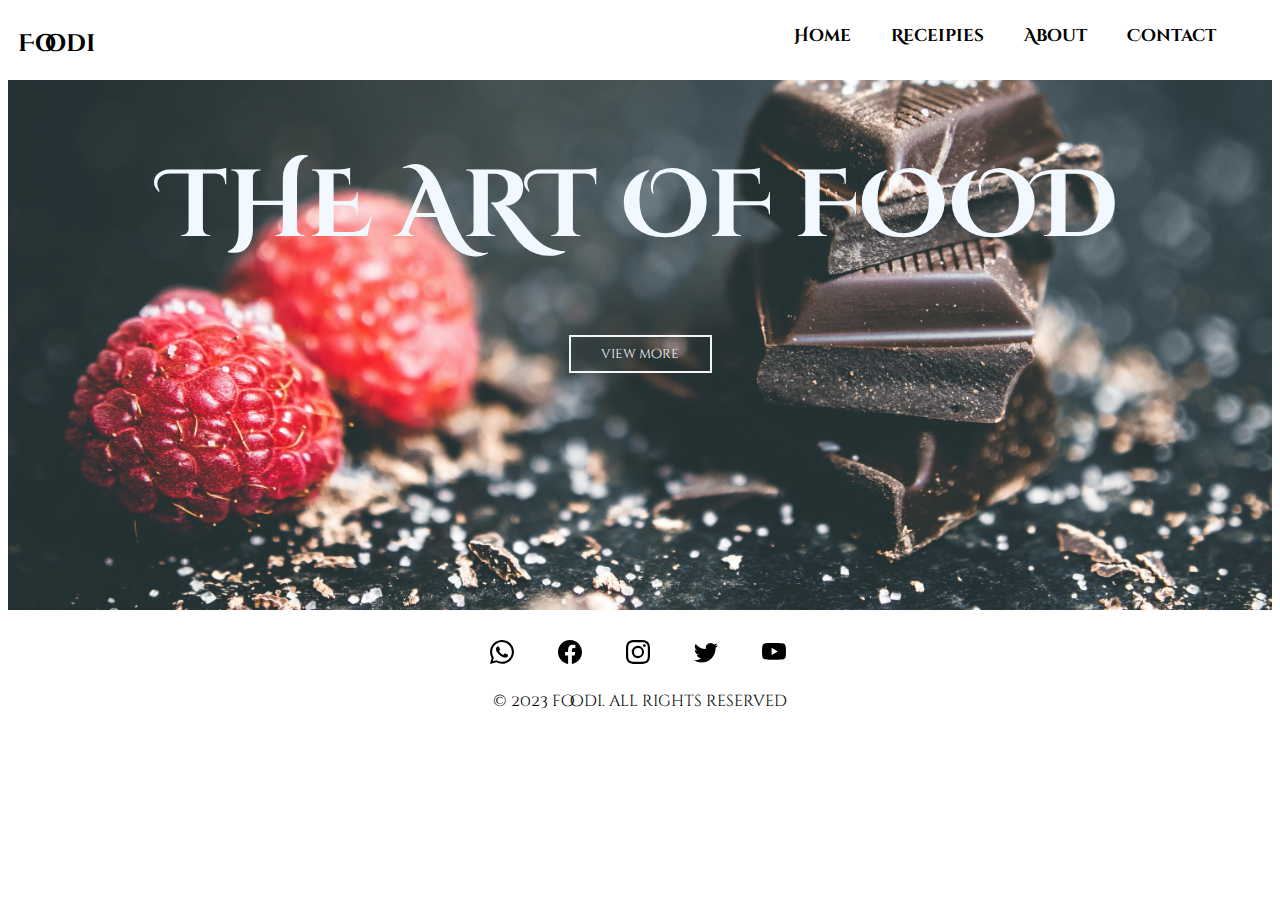
<file: index.html>
<!DOCTYPE html>
<html lang="en">

<head>
    <meta charset="UTF-8">
    <meta http-equiv="X-UA-Compatible" content="IE=edge">
    <meta name="viewport" content="width=device-width, initial-scale=1.0">

    <!-- bootstrap -->


    <!-- Google fonts -->
    <link rel="preconnect" href="https://fonts.googleapis.com">
    <link rel="preconnect" href="https://fonts.gstatic.com" crossorigin>
    <link href="https://fonts.googleapis.com/css2?family=Cinzel+Decorative&display=swap" rel="stylesheet">
    <!-- CSS stylesheet -->
    <link rel="stylesheet" href="./style.css">
    <title>Foodi</title>
</head>

<body>
    <!-- Header -->
    <header>
        <!-- Navbar -->
        <div class="navbar">
            <div id="nav">
                <div class="logo">
                    <li><a href="./index.html">
                            <h2>Foodi</h2>
                        </a> </li>
                </div>
                <div class="navli">
                    <ul>
                        <li><a href="./index.html">Home</a> </li>
                        <li><a href="./Receipies.html">Receipies</a> </li>
                        <li><a href="./about.html">About</a> </li>
                        <li><a href="./contact.html">Contact</a> </li>
                    </ul>
                </div>
            </div>
            <div id="phnav">
                <div class="phlogo">
                    <a href="./index.html">
                        <h2>Foodi</h2>
                    </a>
                </div>
                <div class="phnavli">
                    <ul>
                        <li><a href="./index.html">Home</a> </li>
                        <li><a href="./Receipies.html">Receipies</a> </li>
                        <li><a href="./about.html">About</a> </li>
                        <li><a href="./contact.html">Contact</a> </li>
                    </ul>
                </div>
            </div>
        </div>
    </header>

    <!-- main body -->
    <main id='main1'>
        <div id="mbox">
            <h1 class="mheading"> THE ART OF FOOD</h1>
            <div><a href="./Receipies.html">
                    <button type="link" class="btn">
                        view more
                    </button></a>
            </div>
        </div>

    </main>
    <footer>
        <div id="contact">
            <div id="iconbox">
                <!-- whatsapp icon -->
                <a href="http://">
                    <svg xmlns="http://www.w3.org/2000/svg" width="16" height="16" fill="currentColor"
                        class="bi bi-whatsapp icons" viewBox="0 0 16 16">
                        <path
                            d="M13.601 2.326A7.854 7.854 0 0 0 7.994 0C3.627 0 .068 3.558.064 7.926c0 1.399.366 2.76 1.057 3.965L0 16l4.204-1.102a7.933 7.933 0 0 0 3.79.965h.004c4.368 0 7.926-3.558 7.93-7.93A7.898 7.898 0 0 0 13.6 2.326zM7.994 14.521a6.573 6.573 0 0 1-3.356-.92l-.24-.144-2.494.654.666-2.433-.156-.251a6.56 6.56 0 0 1-1.007-3.505c0-3.626 2.957-6.584 6.591-6.584a6.56 6.56 0 0 1 4.66 1.931 6.557 6.557 0 0 1 1.928 4.66c-.004 3.639-2.961 6.592-6.592 6.592zm3.615-4.934c-.197-.099-1.17-.578-1.353-.646-.182-.065-.315-.099-.445.099-.133.197-.513.646-.627.775-.114.133-.232.148-.43.05-.197-.1-.836-.308-1.592-.985-.59-.525-.985-1.175-1.103-1.372-.114-.198-.011-.304.088-.403.087-.088.197-.232.296-.346.1-.114.133-.198.198-.33.065-.134.034-.248-.015-.347-.05-.099-.445-1.076-.612-1.47-.16-.389-.323-.335-.445-.34-.114-.007-.247-.007-.38-.007a.729.729 0 0 0-.529.247c-.182.198-.691.677-.691 1.654 0 .977.71 1.916.81 2.049.098.133 1.394 2.132 3.383 2.992.47.205.84.326 1.129.418.475.152.904.129 1.246.08.38-.058 1.171-.48 1.338-.943.164-.464.164-.86.114-.943-.049-.084-.182-.133-.38-.232z" />

                    </svg>
                </a>

                <!-- facebook icon -->
                <a href="http://">
                    <svg xmlns="http://www.w3.org/2000/svg" width="16" height="16" fill="currentColor"
                        class="bi bi-facebook icons" viewBox="0 0 16 16" c>
                        <path
                            d="M16 8.049c0-4.446-3.582-8.05-8-8.05C3.58 0-.002 3.603-.002 8.05c0 4.017 2.926 7.347 6.75 7.951v-5.625h-2.03V8.05H6.75V6.275c0-2.017 1.195-3.131 3.022-3.131.876 0 1.791.157 1.791.157v1.98h-1.009c-.993 0-1.303.621-1.303 1.258v1.51h2.218l-.354 2.326H9.25V16c3.824-.604 6.75-3.934 6.75-7.951z" />
                    </svg>
                </a>
                <!-- instagram icon -->
                <a href="http://">
                    <svg xmlns="http://www.w3.org/2000/svg" width="16" height="16" fill="currentColor"
                        class="bi icons bi-instagram" viewBox="0 0 16 16">
                        <path
                            d="M8 0C5.829 0 5.556.01 4.703.048 3.85.088 3.269.222 2.76.42a3.917 3.917 0 0 0-1.417.923A3.927 3.927 0 0 0 .42 2.76C.222 3.268.087 3.85.048 4.7.01 5.555 0 5.827 0 8.001c0 2.172.01 2.444.048 3.297.04.852.174 1.433.372 1.942.205.526.478.972.923 1.417.444.445.89.719 1.416.923.51.198 1.09.333 1.942.372C5.555 15.99 5.827 16 8 16s2.444-.01 3.298-.048c.851-.04 1.434-.174 1.943-.372a3.916 3.916 0 0 0 1.416-.923c.445-.445.718-.891.923-1.417.197-.509.332-1.09.372-1.942C15.99 10.445 16 10.173 16 8s-.01-2.445-.048-3.299c-.04-.851-.175-1.433-.372-1.941a3.926 3.926 0 0 0-.923-1.417A3.911 3.911 0 0 0 13.24.42c-.51-.198-1.092-.333-1.943-.372C10.443.01 10.172 0 7.998 0h.003zm-.717 1.442h.718c2.136 0 2.389.007 3.232.046.78.035 1.204.166 1.486.275.373.145.64.319.92.599.28.28.453.546.598.92.11.281.24.705.275 1.485.039.843.047 1.096.047 3.231s-.008 2.389-.047 3.232c-.035.78-.166 1.203-.275 1.485a2.47 2.47 0 0 1-.599.919c-.28.28-.546.453-.92.598-.28.11-.704.24-1.485.276-.843.038-1.096.047-3.232.047s-2.39-.009-3.233-.047c-.78-.036-1.203-.166-1.485-.276a2.478 2.478 0 0 1-.92-.598 2.48 2.48 0 0 1-.6-.92c-.109-.281-.24-.705-.275-1.485-.038-.843-.046-1.096-.046-3.233 0-2.136.008-2.388.046-3.231.036-.78.166-1.204.276-1.486.145-.373.319-.64.599-.92.28-.28.546-.453.92-.598.282-.11.705-.24 1.485-.276.738-.034 1.024-.044 2.515-.045v.002zm4.988 1.328a.96.96 0 1 0 0 1.92.96.96 0 0 0 0-1.92zm-4.27 1.122a4.109 4.109 0 1 0 0 8.217 4.109 4.109 0 0 0 0-8.217zm0 1.441a2.667 2.667 0 1 1 0 5.334 2.667 2.667 0 0 1 0-5.334z" />
                    </svg>
                </a>
                <!-- twitter icon -->
                <a href="http://">
                    <svg xmlns="http://www.w3.org/2000/svg" width="16" height="16" fill="currentColor"
                        class="bi bi-twitter icons" viewBox="0 0 16 16">
                        <path
                            d="M5.026 15c6.038 0 9.341-5.003 9.341-9.334 0-.14 0-.282-.006-.422A6.685 6.685 0 0 0 16 3.542a6.658 6.658 0 0 1-1.889.518 3.301 3.301 0 0 0 1.447-1.817 6.533 6.533 0 0 1-2.087.793A3.286 3.286 0 0 0 7.875 6.03a9.325 9.325 0 0 1-6.767-3.429 3.289 3.289 0 0 0 1.018 4.382A3.323 3.323 0 0 1 .64 6.575v.045a3.288 3.288 0 0 0 2.632 3.218 3.203 3.203 0 0 1-.865.115 3.23 3.23 0 0 1-.614-.057 3.283 3.283 0 0 0 3.067 2.277A6.588 6.588 0 0 1 .78 13.58a6.32 6.32 0 0 1-.78-.045A9.344 9.344 0 0 0 5.026 15z" />
                    </svg>
                </a>
                <!-- youtube icon -->
                <a href="http://">
                    <svg xmlns="http://www.w3.org/2000/svg" width="16" height="16" fill="currentColor"
                        class="bi icons bi-youtube" viewBox="0 0 16 16">
                        <path
                            d="M8.051 1.999h.089c.822.003 4.987.033 6.11.335a2.01 2.01 0 0 1 1.415 1.42c.101.38.172.883.22 1.402l.01.104.022.26.008.104c.065.914.073 1.77.074 1.957v.075c-.001.194-.01 1.108-.082 2.06l-.008.105-.009.104c-.05.572-.124 1.14-.235 1.558a2.007 2.007 0 0 1-1.415 1.42c-1.16.312-5.569.334-6.18.335h-.142c-.309 0-1.587-.006-2.927-.052l-.17-.006-.087-.004-.171-.007-.171-.007c-1.11-.049-2.167-.128-2.654-.26a2.007 2.007 0 0 1-1.415-1.419c-.111-.417-.185-.986-.235-1.558L.09 9.82l-.008-.104A31.4 31.4 0 0 1 0 7.68v-.123c.002-.215.01-.958.064-1.778l.007-.103.003-.052.008-.104.022-.26.01-.104c.048-.519.119-1.023.22-1.402a2.007 2.007 0 0 1 1.415-1.42c.487-.13 1.544-.21 2.654-.26l.17-.007.172-.006.086-.003.171-.007A99.788 99.788 0 0 1 7.858 2h.193zM6.4 5.209v4.818l4.157-2.408L6.4 5.209z" />
                    </svg>
                </a>
            </div>
        </div>
    </footer>
    <footer>
        <div id="foot">
            © 2023 foodi. all rights reserved
        </div>
    </footer>


</body>

</html>
</file>
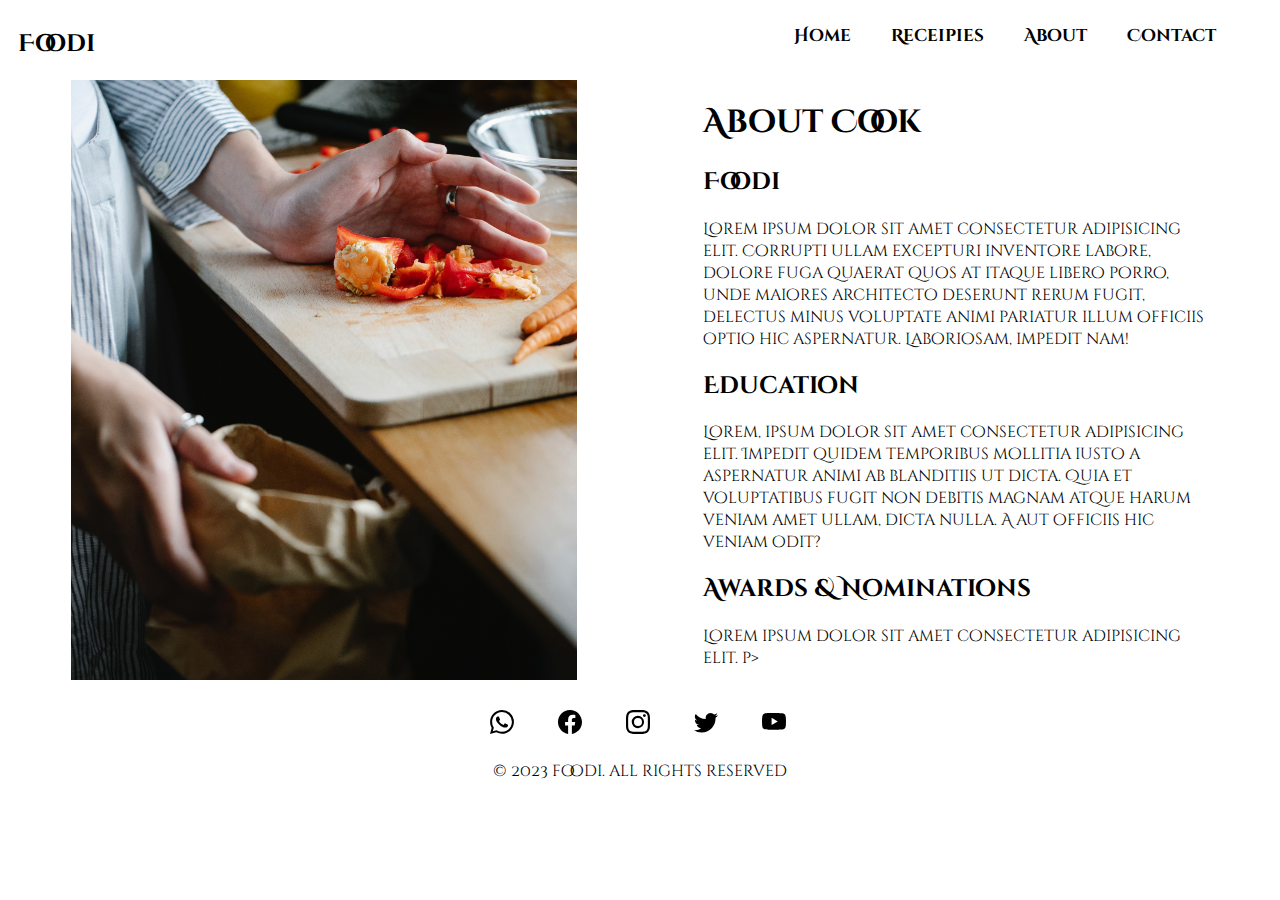
<file: about.html>
<!DOCTYPE html>
<html lang="en">

<head>
    <meta charset="UTF-8">
    <meta http-equiv="X-UA-Compatible" content="IE=edge">
    <meta name="viewport" content="width=device-width, initial-scale=1.0">
    <!-- Google fonts -->

    <link rel="preconnect" href="https://fonts.googleapis.com">
    <link rel="preconnect" href="https://fonts.gstatic.com" crossorigin>
    <link href="https://fonts.googleapis.com/css2?family=Cinzel+Decorative&display=swap" rel="stylesheet">
    <!-- CSS stylesheet -->
    <link rel="stylesheet" href="./style.css">
    <title>About</title>
</head>

<body>
    <!-- Header -->
    <header>
        <!-- Navbar -->
        <div class="navbar">
            <div id="nav">
                <div class="logo">
                    <li><a href="./index.html">
                            <h2>Foodi</h2>
                        </a> </li>
                </div>
                <div class="navli">
                    <ul>
                        <li><a href="./index.html">Home</a> </li>
                        <li><a href="./Receipies.html">Receipies</a> </li>
                        <li><a href="./about.html">About</a> </li>
                        <li><a href="./contact.html">Contact</a> </li>
                    </ul>
                </div>
            </div>
            <div id="phnav">
                <div class="phlogo">
                    <a href="./index.html">
                        <h2>Foodi</h2>
                    </a>
                </div>
                <div class="phnavli">
                    <ul>
                        <li><a href="./index.html">Home</a> </li>
                        <li><a href="./Receipies.html">Receipies</a> </li>
                        <li><a href="./about.html">About</a> </li>
                        <li><a href="./contact.html">Contact</a> </li>


                    </ul>
                </div>
            </div>
        </div>
    </header>

    <main>
        <div id="abpage">
            <div class="abbox" id="abimg">

            </div>
            <div class="abbox">
                <h1>About Cook</h1>
                <h2>Foodi</h2>
                <p>Lorem ipsum dolor sit amet consectetur adipisicing elit. Corrupti ullam excepturi inventore labore,
                    dolore fuga quaerat quos at itaque libero porro, unde maiores architecto deserunt rerum fugit,
                    delectus minus voluptate animi pariatur illum officiis optio hic aspernatur. Laboriosam, impedit
                    nam!</p>

                <h2>Education</h2>

                <p>Lorem, ipsum dolor sit amet consectetur adipisicing elit. Impedit quidem temporibus mollitia iusto a
                    aspernatur animi ab blanditiis ut dicta. Quia et voluptatibus fugit non debitis magnam atque harum
                    veniam amet ullam, dicta nulla. A aut officiis hic veniam odit?</p>

                <h2>Awards & Nominations</h2>
                <p>Lorem ipsum dolor sit amet consectetur adipisicing elit. p>
            </div>
        </div>
    </main>
    <!-- contact -->
    <footer>
        <div id="contact">
            <div id="iconbox">
                <!-- whatsapp icon -->
                <a href="http://">
                    <svg xmlns="http://www.w3.org/2000/svg" width="16" height="16" fill="currentColor"
                        class="bi bi-whatsapp icons" viewBox="0 0 16 16">
                        <path
                            d="M13.601 2.326A7.854 7.854 0 0 0 7.994 0C3.627 0 .068 3.558.064 7.926c0 1.399.366 2.76 1.057 3.965L0 16l4.204-1.102a7.933 7.933 0 0 0 3.79.965h.004c4.368 0 7.926-3.558 7.93-7.93A7.898 7.898 0 0 0 13.6 2.326zM7.994 14.521a6.573 6.573 0 0 1-3.356-.92l-.24-.144-2.494.654.666-2.433-.156-.251a6.56 6.56 0 0 1-1.007-3.505c0-3.626 2.957-6.584 6.591-6.584a6.56 6.56 0 0 1 4.66 1.931 6.557 6.557 0 0 1 1.928 4.66c-.004 3.639-2.961 6.592-6.592 6.592zm3.615-4.934c-.197-.099-1.17-.578-1.353-.646-.182-.065-.315-.099-.445.099-.133.197-.513.646-.627.775-.114.133-.232.148-.43.05-.197-.1-.836-.308-1.592-.985-.59-.525-.985-1.175-1.103-1.372-.114-.198-.011-.304.088-.403.087-.088.197-.232.296-.346.1-.114.133-.198.198-.33.065-.134.034-.248-.015-.347-.05-.099-.445-1.076-.612-1.47-.16-.389-.323-.335-.445-.34-.114-.007-.247-.007-.38-.007a.729.729 0 0 0-.529.247c-.182.198-.691.677-.691 1.654 0 .977.71 1.916.81 2.049.098.133 1.394 2.132 3.383 2.992.47.205.84.326 1.129.418.475.152.904.129 1.246.08.38-.058 1.171-.48 1.338-.943.164-.464.164-.86.114-.943-.049-.084-.182-.133-.38-.232z" />

                    </svg>
                </a>

                <!-- facebook icon -->
                <a href="http://">
                    <svg xmlns="http://www.w3.org/2000/svg" width="16" height="16" fill="currentColor"
                        class="bi bi-facebook icons" viewBox="0 0 16 16" c>
                        <path
                            d="M16 8.049c0-4.446-3.582-8.05-8-8.05C3.58 0-.002 3.603-.002 8.05c0 4.017 2.926 7.347 6.75 7.951v-5.625h-2.03V8.05H6.75V6.275c0-2.017 1.195-3.131 3.022-3.131.876 0 1.791.157 1.791.157v1.98h-1.009c-.993 0-1.303.621-1.303 1.258v1.51h2.218l-.354 2.326H9.25V16c3.824-.604 6.75-3.934 6.75-7.951z" />
                    </svg>
                </a>
                <!-- instagram icon -->
                <a href="http://">
                    <svg xmlns="http://www.w3.org/2000/svg" width="16" height="16" fill="currentColor"
                        class="bi icons bi-instagram" viewBox="0 0 16 16">
                        <path
                            d="M8 0C5.829 0 5.556.01 4.703.048 3.85.088 3.269.222 2.76.42a3.917 3.917 0 0 0-1.417.923A3.927 3.927 0 0 0 .42 2.76C.222 3.268.087 3.85.048 4.7.01 5.555 0 5.827 0 8.001c0 2.172.01 2.444.048 3.297.04.852.174 1.433.372 1.942.205.526.478.972.923 1.417.444.445.89.719 1.416.923.51.198 1.09.333 1.942.372C5.555 15.99 5.827 16 8 16s2.444-.01 3.298-.048c.851-.04 1.434-.174 1.943-.372a3.916 3.916 0 0 0 1.416-.923c.445-.445.718-.891.923-1.417.197-.509.332-1.09.372-1.942C15.99 10.445 16 10.173 16 8s-.01-2.445-.048-3.299c-.04-.851-.175-1.433-.372-1.941a3.926 3.926 0 0 0-.923-1.417A3.911 3.911 0 0 0 13.24.42c-.51-.198-1.092-.333-1.943-.372C10.443.01 10.172 0 7.998 0h.003zm-.717 1.442h.718c2.136 0 2.389.007 3.232.046.78.035 1.204.166 1.486.275.373.145.64.319.92.599.28.28.453.546.598.92.11.281.24.705.275 1.485.039.843.047 1.096.047 3.231s-.008 2.389-.047 3.232c-.035.78-.166 1.203-.275 1.485a2.47 2.47 0 0 1-.599.919c-.28.28-.546.453-.92.598-.28.11-.704.24-1.485.276-.843.038-1.096.047-3.232.047s-2.39-.009-3.233-.047c-.78-.036-1.203-.166-1.485-.276a2.478 2.478 0 0 1-.92-.598 2.48 2.48 0 0 1-.6-.92c-.109-.281-.24-.705-.275-1.485-.038-.843-.046-1.096-.046-3.233 0-2.136.008-2.388.046-3.231.036-.78.166-1.204.276-1.486.145-.373.319-.64.599-.92.28-.28.546-.453.92-.598.282-.11.705-.24 1.485-.276.738-.034 1.024-.044 2.515-.045v.002zm4.988 1.328a.96.96 0 1 0 0 1.92.96.96 0 0 0 0-1.92zm-4.27 1.122a4.109 4.109 0 1 0 0 8.217 4.109 4.109 0 0 0 0-8.217zm0 1.441a2.667 2.667 0 1 1 0 5.334 2.667 2.667 0 0 1 0-5.334z" />
                    </svg>
                </a>
                <!-- twitter icon -->
                <a href="http://">
                    <svg xmlns="http://www.w3.org/2000/svg" width="16" height="16" fill="currentColor"
                        class="bi bi-twitter icons" viewBox="0 0 16 16">
                        <path
                            d="M5.026 15c6.038 0 9.341-5.003 9.341-9.334 0-.14 0-.282-.006-.422A6.685 6.685 0 0 0 16 3.542a6.658 6.658 0 0 1-1.889.518 3.301 3.301 0 0 0 1.447-1.817 6.533 6.533 0 0 1-2.087.793A3.286 3.286 0 0 0 7.875 6.03a9.325 9.325 0 0 1-6.767-3.429 3.289 3.289 0 0 0 1.018 4.382A3.323 3.323 0 0 1 .64 6.575v.045a3.288 3.288 0 0 0 2.632 3.218 3.203 3.203 0 0 1-.865.115 3.23 3.23 0 0 1-.614-.057 3.283 3.283 0 0 0 3.067 2.277A6.588 6.588 0 0 1 .78 13.58a6.32 6.32 0 0 1-.78-.045A9.344 9.344 0 0 0 5.026 15z" />
                    </svg>
                </a>
                <!-- youtube icon -->
                <a href="http://">
                    <svg xmlns="http://www.w3.org/2000/svg" width="16" height="16" fill="currentColor"
                        class="bi icons bi-youtube" viewBox="0 0 16 16">
                        <path
                            d="M8.051 1.999h.089c.822.003 4.987.033 6.11.335a2.01 2.01 0 0 1 1.415 1.42c.101.38.172.883.22 1.402l.01.104.022.26.008.104c.065.914.073 1.77.074 1.957v.075c-.001.194-.01 1.108-.082 2.06l-.008.105-.009.104c-.05.572-.124 1.14-.235 1.558a2.007 2.007 0 0 1-1.415 1.42c-1.16.312-5.569.334-6.18.335h-.142c-.309 0-1.587-.006-2.927-.052l-.17-.006-.087-.004-.171-.007-.171-.007c-1.11-.049-2.167-.128-2.654-.26a2.007 2.007 0 0 1-1.415-1.419c-.111-.417-.185-.986-.235-1.558L.09 9.82l-.008-.104A31.4 31.4 0 0 1 0 7.68v-.123c.002-.215.01-.958.064-1.778l.007-.103.003-.052.008-.104.022-.26.01-.104c.048-.519.119-1.023.22-1.402a2.007 2.007 0 0 1 1.415-1.42c.487-.13 1.544-.21 2.654-.26l.17-.007.172-.006.086-.003.171-.007A99.788 99.788 0 0 1 7.858 2h.193zM6.4 5.209v4.818l4.157-2.408L6.4 5.209z" />
                    </svg>
                </a>
            </div>
        </div>
    </footer>
    <footer>
        <div id="foot">
            © 2023 foodi. all rights reserved
        </div>
    </footer>



</body>

</html>
</file>
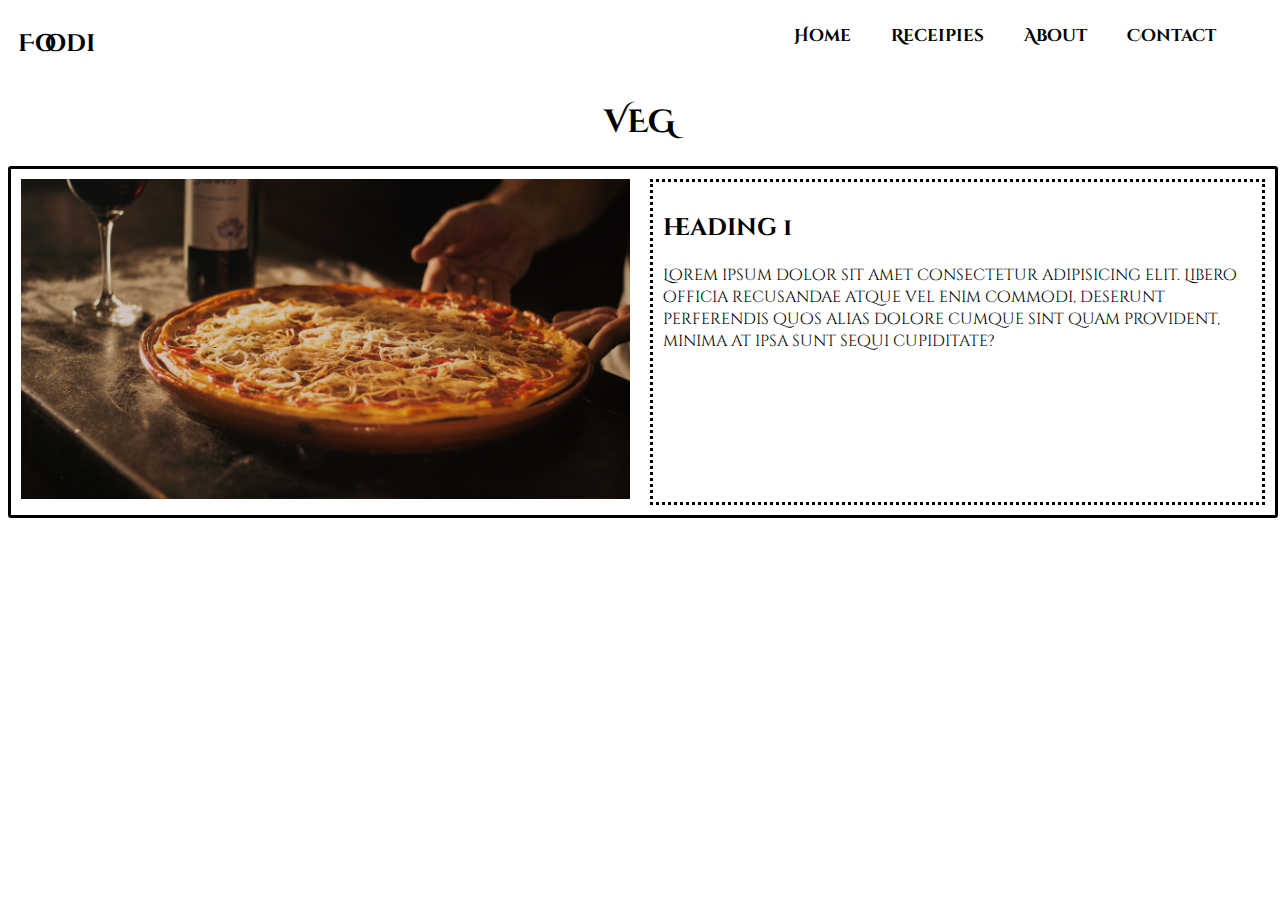
<file: veg.html>
<!DOCTYPE html>
<html lang="en">

<head>
    <meta charset="UTF-8">
    <meta http-equiv="X-UA-Compatible" content="IE=edge">
    <meta name="viewport" content="width=device-width, initial-scale=1.0">
    <!-- Google fonts -->
    <link rel="preconnect" href="https://fonts.googleapis.com">
    <link rel="preconnect" href="https://fonts.gstatic.com" crossorigin>
    <link href="https://fonts.googleapis.com/css2?family=Cinzel+Decorative&display=swap" rel="stylesheet">

    <!-- CSS stylesheet -->
    <link rel="stylesheet" href="./style.css">
    <title>Veg</title>
</head>

<body>
    <!-- Header -->
    <header>
        <!-- Navbar -->
        <div class="navbar">
            <div id="nav">
                <div class="logo">
                    <li><a href="./index.html">
                            <h2>Foodi</h2>
                        </a> </li>
                </div>
                <div class="navli">
                    <ul>
                        <li><a href="./index.html">Home</a> </li>
                        <li><a href="./Receipies.html">Receipies</a> </li>
                        <li><a href="./about.html">About</a> </li>
                        <li><a href="./contact.html">Contact</a> </li>
                    </ul>
                </div>
            </div>
            <div id="phnav">
                <div class="phlogo">
                    <a href="./index.html">
                        <h2>Foodi</h2>
                    </a>
                </div>
                <div class="phnavli">
                    <ul>
                        <li><a href="./index.html">Home</a> </li>
                        <li><a href="./Receipies.html">Receipies</a> </li>
                        <li><a href="./about.html">About</a> </li>
                        <li><a href="./contact.html">Contact</a> </li>


                    </ul>
                </div>
            </div>
        </div>
    </header>
    <main>
        <div id="vegbox">
            <h1>VEG</h1>
            <div class="pbox">
                <div class="post" id="postimg1">

                </div>
                <div class="post">
                    <a href="./heading1">
                        <h2>heading 1</h2>
                        <p>
                            Lorem ipsum dolor sit amet consectetur adipisicing elit. Libero officia recusandae atque vel
                            enim commodi, deserunt perferendis quos alias dolore cumque sint quam provident, minima at
                            ipsa sunt sequi cupiditate?
                        </p>
                    </a>

                </div>
            </div>
        </div>
    </main>
</body>

</html>
</file>
<file: style.css>
*{
    font-family: 'Cinzel Decorative', cursive;
}
::selection {
    background-color: #c61e2f;
    /* background-color: rgb(245, 229, 0); */
    /* background-color:blue; */
    color: #fff;
    /* color: rgb(17, 0, 255); */
    
}

.navbar{
    /* border: 2px solid black; */
    display: flex;
    top: 0px;
    width: 100%;
    
}
.logo {
    text-decoration: none;
    list-style-type:none; 
    padding: 0px 10px;
    width: 60%;
    /* width: 100px; */
    float: right;
    /* border: 2px solid blue; */
}
.logo a{
    text-decoration: none;
    list-style-type:none; 
    color: black;
    float: left;
}

.navbar .navli{
    width: 40%;
    float: right;
    clear: both;
    /* border: 2px solid red; */
    /* display: flex;
    flex-wrap: wrap;
    flex-direction: row;
    align-content: space-between;
    justify-content: flex-end;
    align-items: center; */
    float: right;
}
    
.navbar ul{
    text-decoration: none;
    list-style-type:none; 
    display: flex;
    float: left;
    padding-left: 0px;
    
}
.navbar ul li {
    margin:0px 10px 0px 10px;
    padding: 0px 10px 0px 10px;
}

.navbar ul a {
    text-decoration: none;
    color: black;
    /* font-weight: bold; */
    font-size: 17px;
    font-weight: bold;
}
#nav{
    display: flex;
    width: 100%;
}
#phnav{
    display: none;
}


.navli ul li a:hover{
    border-bottom: 2px solid black ; 
    /* text-decoration: underline; */
}

@media (min-width:700px) and (max-width:1208px) {
    .navbar ul a {
        text-decoration: none;
        color: black;
        font-size: 15px;
        font-weight: bold;
    }
    .navbar ul li {
        margin: 0px 5px 0px 5px;
        /* padding: 0px 10px 0px 10px; */
    }
    .abbox{
        width: 40%;
        /* text-align: center; */
        margin: auto;
        height: 600px;
        font-size: 12px;
    }
    
}
@media (min-width:700px) and (max-width:1038px) {
    .navbar ul a {
        text-decoration: none;
        color: black;
        font-size: 14px;
        font-weight: bold;
    }
    .navbar ul li {
        margin: 0px 5px 0px 5px;
        padding: 0px 2.5px 0px 2.5px;
    }
    .abbox{
        width: 40%;
        /* text-align: center; */
        margin: auto;
        height: 600px;
        font-size: 12px;
    }
}

@media (min-width:493px) and (max-width:785px) {
    #nav{
        display: none;
    }
   #phnav{
       display: block;
       width: 100%;
   }
   .navbar ul a {
    text-decoration: none;
    color: black;
    font-size: 18px;
    font-size: 21px;
    /* font-size: 30px; */
    font-weight: bold;
}
   .phlogo{
       width: 100%;
       margin: auto;
   }
   .phlogo a {
    color: black;
    text-decoration: none;
    text-align: center;

   }

   .abbox{
        width: 40%;
        /* text-align: center; */
        margin: auto;
        height: 600px;
        font-size: 10px;
    }
    .phnavli  {
        text-decoration: none;
        list-style-type: none;
        display: flex;
        align-items: center;
        justify-content: center;
    }
    .conbox {
        width: 40%;
        margin: auto;
        height: 600px;
        font-weight: bold;
        font-size: 12px;
    }
}

@media (min-width:60px) and (max-width:493px) {
    #nav{
        display: none;
    }
   #phnav{
       display: block;
       width: 100%;
   }
   .navbar ul a {
    text-decoration: none;
    color: black;
    font-size: 17px;
    font-weight: bold;
    }
   .phlogo{
       width: 100%;
       margin: auto;
   }
   .phlogo a {
    color: black;
    text-decoration: none;
    text-align: center;

   }


   .abbox{
        width: 40%;
        /* text-align: center; */
        margin: auto;
        height: 600px;
        font-size: 9px;
    }
    .phnavli  {
        text-decoration: none;
        list-style-type: none;
        display: flex;
        align-items: center;
        justify-content: center;
    }
    .navbar ul li {
        margin: 0px 5px 0px 5px;
        padding: 0px 5px 0px 5px;
    }

    #main1 #mbox .mheading {
        display: inline-block;
        font-size: 80px;
        color: aliceblue;
    }
    .conbox {
        width: 40%;
        margin: auto;
        height: 600px;
        font-weight: bold;
        font-size: 12px;
    }
    main #Rec{
        display: block;
        width: 100%;
        margin: auto;
    }
    main #Rec .recbox {
        width: 100%;
        text-align: center;
        height: 200px;
        color: aliceblue;
        margin: auto;
    }
    main #Rec .recbox h1 {
        margin-top: 41px;
        padding-top: 19px;
    }
    .recbox div .recbtn {
        width: 73px;
        border: 2px solid white;
        color: white;
        background: transparent;
        height: 26px;
        justify-content: center;
        margin: auto;
        transition-property: all;
        transition-duration: 1s;
        cursor: pointer;
    }
    
    .post p{
        font-size: 10px;
    }
    @media (min-width:60px) and (max-width:320px){
        #main1 #mbox .mheading {
            display: inline-block;
            font-size: 69px;
            color: aliceblue;
        }
        
        
        .navbar ul li {
            margin: 0px 2px;
        }
        #contact{
            width: 100%;
            margin: auto;
        }

        #contact #iconbox .icons {
            width: 16px;
            height: 14px;
            color: black;
            padding: 20px;
            margin: auto;
        }
        #contact #iconbox{
            width: 100%;
            margin: auto;
        }
        #foot {
            width: 100%;
            margin: auto;
            text-align: center;
            font-size: 14px;
        }
        .navbar ul li {
            margin: 0px;
        }
        .navbar ul {
            text-decoration: none;
            list-style-type: none;
            display: flex;
            float: left;
            padding-left: 0px;
        }
        .abbox {
            width: 40%;
            /* text-align: center; */
            margin: auto;
            height: 600px;
            font-size: 8px;
        }
    }

}
/* Main */
#main1{
    background: url("./images/pexels-lisa-918327.jpg") no-repeat center center/cover;
    height: 530px;
    width: 100%;
    text-align: center;
    align-items: center;
    justify-content: center;
    opacity: 0.9;
    
    
}
#mbox{
    width: 100%;
    margin: auto;
}
.mheading{
    display: inline-block;
    font-size: 95px;
    color: aliceblue;
}
.btn{
    background: transparent;
    width: 143px;
    height: 38px;
    color: aliceblue;
    border:2px solid whitesmoke;
    cursor: pointer;
    transition-property:all;
    transition-duration: 1s;

}
.btn:hover{
    background-color: #2a3637;
    /* border: 2px solid #2a3637; */
}

/* contact  */

#contact {
    background: white;
    align-items: center;
    justify-items: center;
     margin-top: 10px;
    padding: px;
    width: 100%;
    height: 100%;
    display: felx;
}
#iconbox{
    width: 340px;
    display: felx;
    margin: auto;
    
}
#iconbox a{
    text-decoration: none;

}
.icons{
    width: 24px;
    height: 24px;
    color: black;
    padding: 20px;
}
/* .icons:hover{
    border-bottom: 2px solid #c61e2f;
    background: #c61e2f;
    
} */
/* footer */
#foot{
    width: 100%;
    margin: auto;
    text-align: center;
}

/* Receipies */

.pagehead{
text-align: center;
}
#Rec{
    display: flex;
    width: 100%;
    margin: auto;
}
.recbox{
    width: 33%;
    text-align: center;
    height: 600px;
    color: aliceblue;
    margin: 10px;
}
#vegimg{
    background: url(./images/pexels-monicore-1391487.jpg) no-repeat center center/cover;
    opacity: 0.9; 
}
#nvegimg{
    background: url(./images/pexels-jonathan-borba-2983099.jpg) no-repeat center center/cover;
    opacity: 0.9; 

}
#swimg{
    background: url(./images/pexels-tijana-drndarski-3338681.jpg) no-repeat center center/cover;
    opacity: 0.9; 

}

.recbox h1{
    margin-top: 112px;
}
.recbox div .recbtn{
    width: 100px;
    border: 2px solid white;
    color: white;
    background: transparent;
    height: 40px;
    justify-content: center;
    margin: auto;
    transition-property: all;
    transition-duration: 1s;
    cursor: pointer;
}
.recbox div .recbtn:hover{
    background:#00000082 ;
}

/* About */
#abpage{
    display: flex;

}
#abimg{
    background: url("./images/pexels-sarah-chai-7262910.jpg")no-repeat center center/cover;

}
.abbox{
    width: 40%;
    /* text-align: center; */
    margin: auto;
    height: 600px;
    
}


/* contact */

#conpage{
    display: flex;
}
#conimg{
    background: url("./images/pexels-lumn-604969.jpg") no-repeat center center/cover;
}
.conbox{
    width: 40%;
    margin: auto;
    height: 600px;
    font-weight: bold;
}
.lablebox{
    display: block;
    width: 80%;
    height: 26px;
    border: 1px solid;
    margin-top: 10px;
    margin-bottom: 10px;
}
.txbox{
    width: 80%;
    height: 101px;
}
#conbtn{
    width: 110px;
    height: 35px;
    border: none;
    background: #8fa7b3;
    color: white;
    margin: auto;
    cursor: pointer;
    font-weight: bold;
    transition-property: all;
    transition-duration: 1s;
}
#conbtn:hover{
    background: #246c91;
    font-weight: bold;
}
#conbtnbox{
    width: 150px;
    margin: auto;
    
}




/* veg */

#vegbox{
    width: 100%;
    margin: auto;
    text-align: center;
}
.pbox{
    width: 100%;
    display: flex;
    /* background: #a52a2a47; */
    margin: 20px 0px 20px 0px ;
    border: 3px solid black;
    border-radius: 3px;
}
.post{
    width: 50%;
    height: 300px;
    margin: 10px;
    border: 3px solid black;
    border-style: dotted;
    border-radius: 20x;
    text-align: left;
    padding: 10px;
}
.post a{
    color: black;
    text-decoration: none;
}
#postimg1{
    background: url("./images/pexels-edward-eyer-1049626.jpg")no-repeat center center/cover ;
    width: 50%;
    height: 300px;
    border: none;
}
</file>
